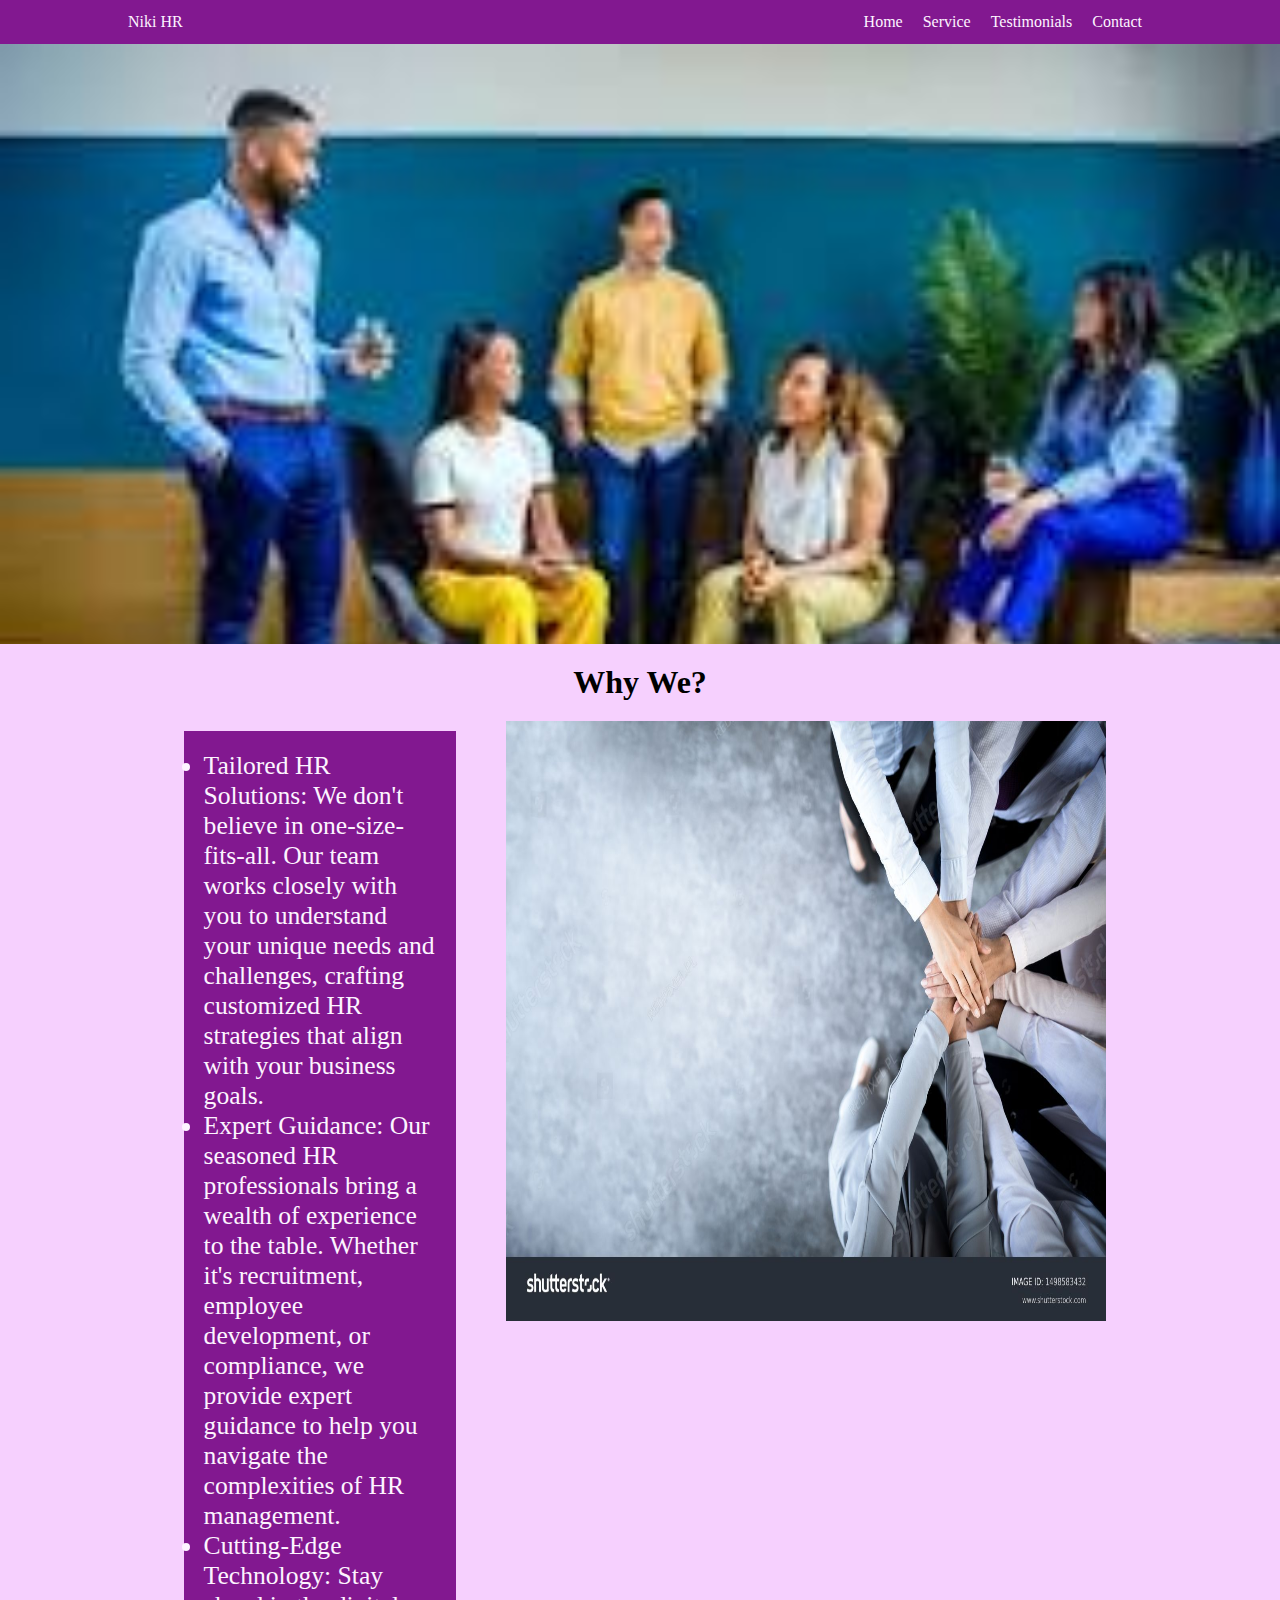
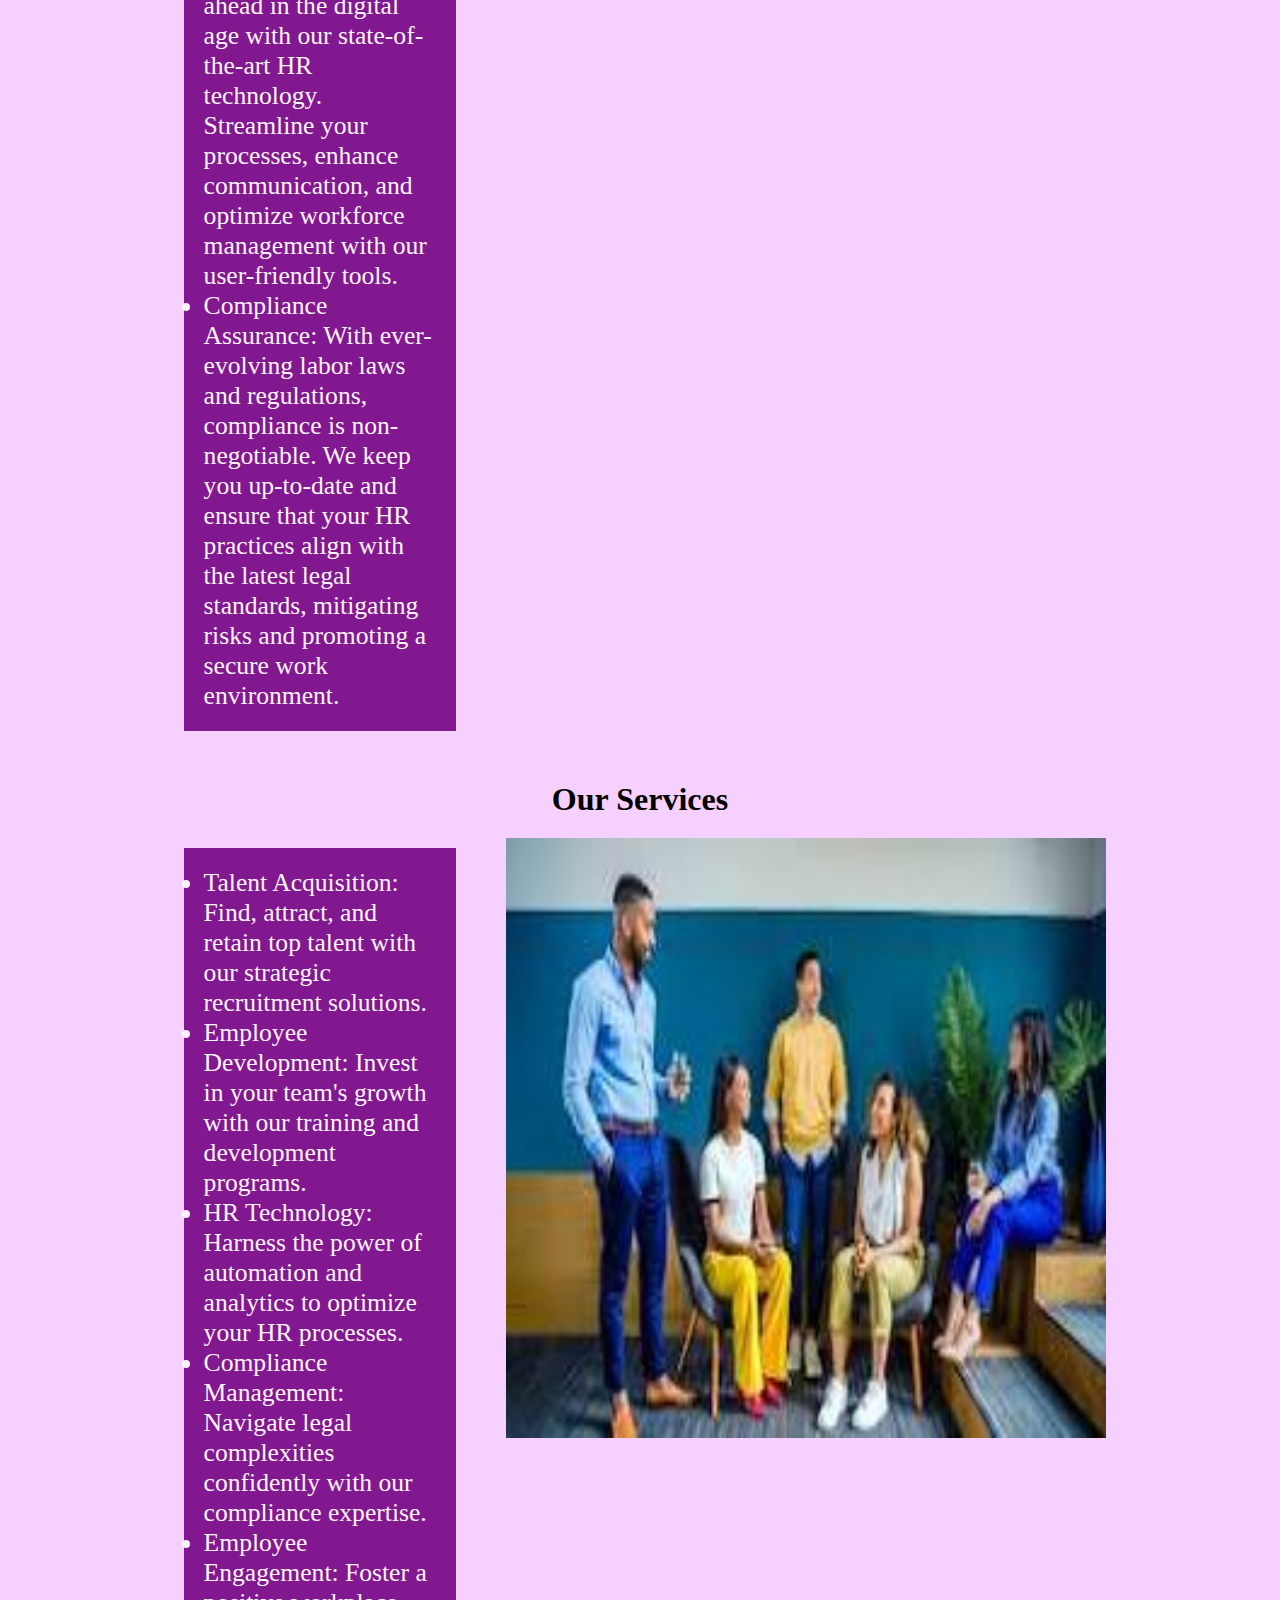
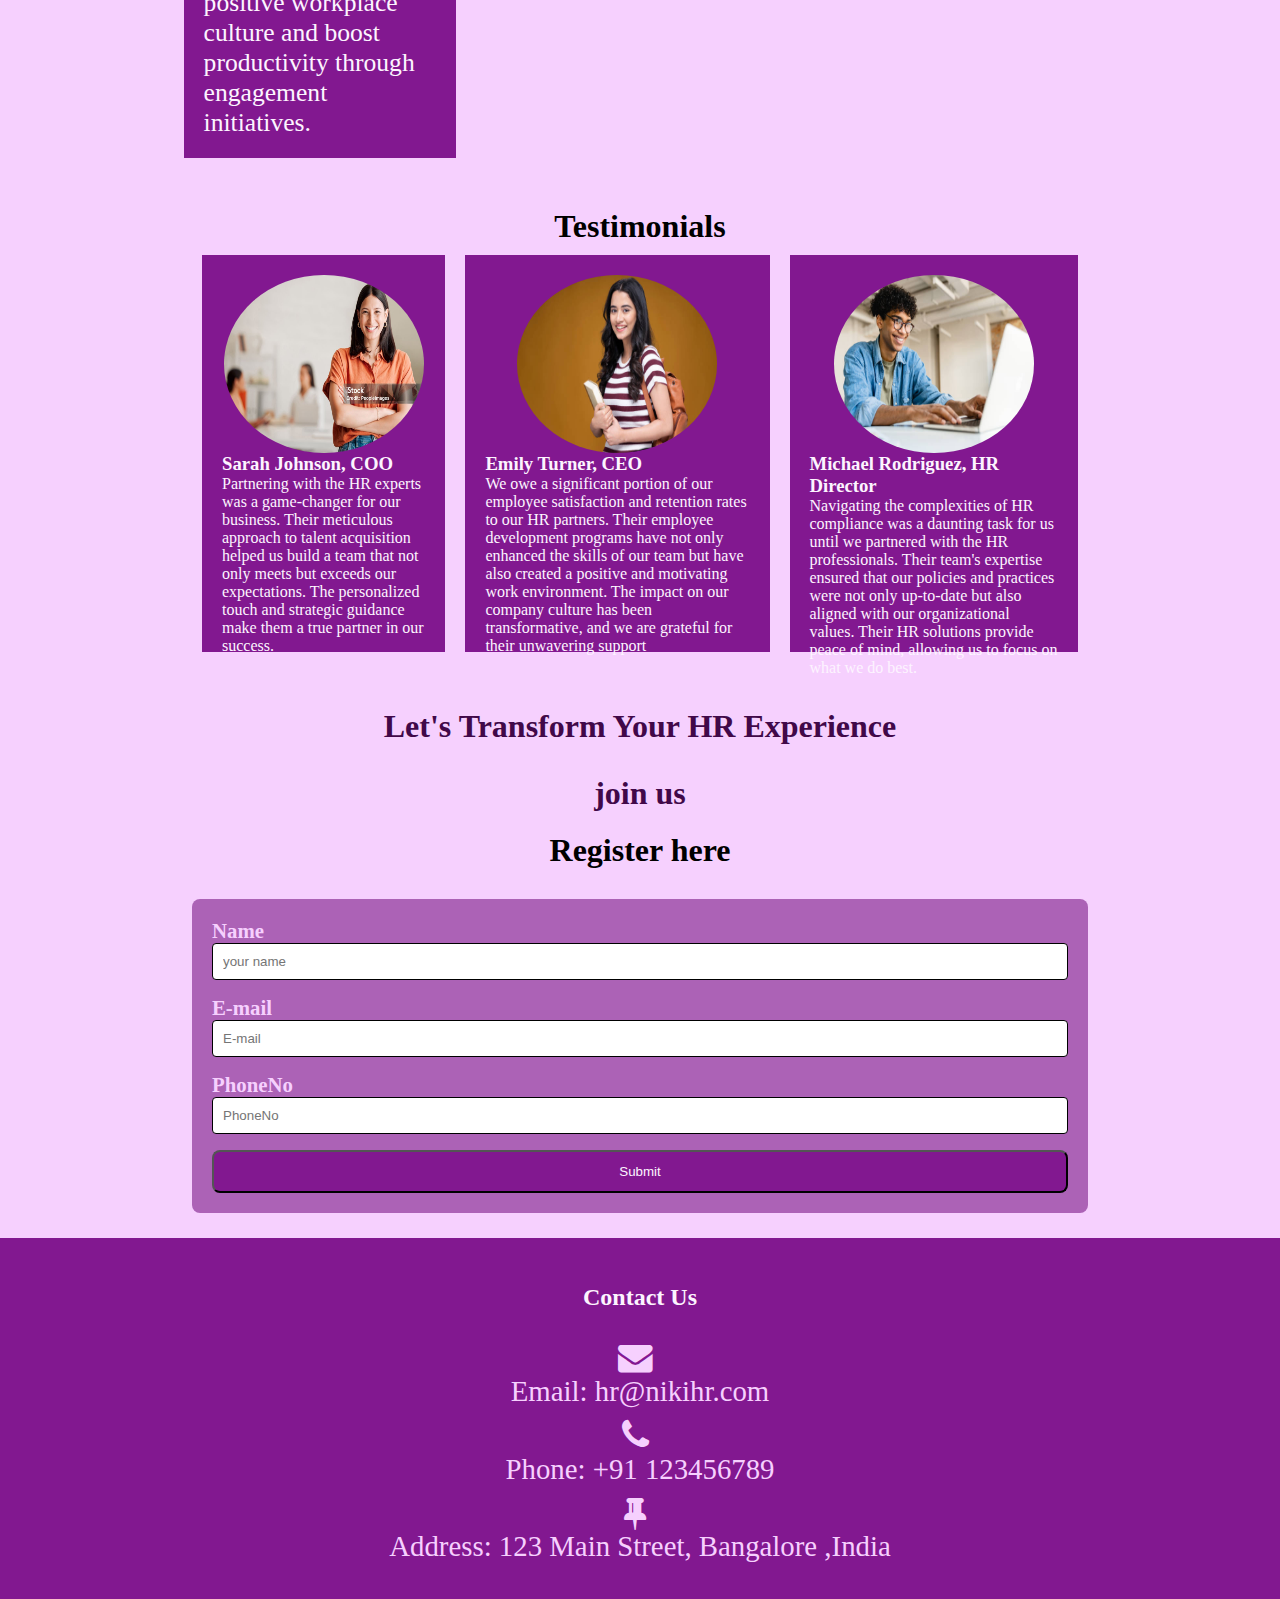
<file: index.html>
<!DOCTYPE html>
<html lang="en">
  <head>
    <meta charset="UTF-8" />
    <meta name="viewport" content="width=device-width, initial-scale=1.0" />
    <title>HR</title>
    <link rel="stylesheet" href="style.css" />
    <link rel="stylesheet" href="https://cdnjs.cloudflare.com/ajax/libs/font-awesome/4.7.0/css/font-awesome.min.css">
  </head>
  <body>
    <nav>
      <div class="brand">Niki HR</div>
      <ul class="links">
        <li ><a class="link"href="#home">Home</a></li>
        <li><a  class="link"href="#Service">Service</a></li>
        <li ><a class="link" href="#Testimonials">Testimonials</a></li>
        <li ><a class="link" href="#Contact">Contact</a></li>
      </ul>
    </nav>
  
    <div class="imagediv"></div>

    <h2 class="h2">Why We?</h2>

    <section class="home" id="home">
       
      <div class="text">
       <ul class="text_content">
          <li class="fade-in">
            Tailored HR Solutions: We don't believe in one-size-fits-all. Our
            team works closely with you to understand your unique needs and
            challenges, crafting customized HR strategies that align with your
            business goals.
          </li>
          <li class="fade-in">
            Expert Guidance: Our seasoned HR professionals bring a wealth of
            experience to the table. Whether it's recruitment, employee
            development, or compliance, we provide expert guidance to help you
            navigate the complexities of HR management.
          </li>
          <li class="fade-in">
            Cutting-Edge Technology: Stay ahead in the digital age with our
            state-of-the-art HR technology. Streamline your processes, enhance
            communication, and optimize workforce management with our
            user-friendly tools.
          </li>
          <li class="fade-in">
            Compliance Assurance: With ever-evolving labor laws and regulations,
            compliance is non-negotiable. We keep you up-to-date and ensure that
            your HR practices align with the latest legal standards, mitigating
            risks and promoting a secure work environment.
          </li> 
        </ul> 
      </div>
      <div class="image">
        <img class="img" src="hands.jpg" alt="group-people"/>
      </div>
    </section>

    <h2 class="h2">Our Services</h2>
    <section class="home" id="Service">
        <div class="text">
          <ul>
            <li class="fade-in">Talent Acquisition: Find, attract, and retain top talent with our strategic recruitment solutions.</li>
            
            <li class="fade-in">Employee Development: Invest in your team's growth with our training and development programs.</li>
            
            <li class="fade-in">HR Technology: Harness the power of automation and analytics to optimize your HR processes.</li>
            
            <li class="fade-in">Compliance Management: Navigate legal complexities confidently with our compliance expertise.</li>
            
            <li class="fade-in">Employee Engagement: Foster a positive workplace culture and boost productivity through engagement initiatives.</li>
            </ul>
        </div>
        <div class="image">
          <img  class="img" src="background.jpeg" alt="background" >
        </div>
      
    </section>
    <h2 class="h2">Testimonials</h2>
     <section class="testimonial" id="Testimonials">  
      <div class="testimony-container">
                
        <img src="girl1.jpg" alt="girl1" width="200px" height="100px">
        <h3>Sarah Johnson, COO</h3>
        <p>Partnering with the HR experts was a game-changer for our business. Their meticulous approach to talent acquisition helped us build a team that not only meets but exceeds our expectations. The personalized touch and strategic guidance make them a true partner in our success.</p>   </div>
    <div class="testimony-container">
        <img src="girl2.jpg" alt="girl2" width="200px" height="100px">
        <h3>Emily Turner, CEO</h3>
        <p>We owe a significant portion of our employee satisfaction and retention rates to our HR partners. Their employee development programs have not only enhanced the skills of our team but have also created a positive and motivating work environment. The impact on our company culture has been transformative, and we are grateful for their unwavering support</p>
    </div>
    <div class="testimony-container">
        <img src="boy1.jpg" alt="boy1" width="200px" height="100px">
        <h3>Michael Rodriguez, HR Director</h3>
        <p>Navigating the complexities of HR compliance was a daunting task for us until we partnered with the HR professionals. Their team's expertise ensured that our policies and practices were not only up-to-date but also aligned with our organizational values. Their HR solutions provide peace of mind, allowing us to focus on what we do best.</p>
    </div>
     </section>
     <section class="contact">
      <div class="contact-text">
        <h3 style="text-align: center; font-size:2em;">Let's Transform Your HR Experience </h3>
        <h4 style="text-align: center; font-size:2em">join us</h4>
</div>
<div class="form">
<h3 style="text-align:center; font-size:2em;">Register here  </h3>

<form>
    <label for="name" class="label">Name</label>
    <input type="text" placeholder="your name" name="name">
   <label for="E-mail" class="label"> E-mail</label>
    <input type="email" placeholder="E-mail" name="E-mail">
    <label for="PhoneNo" class="label">PhoneNo</label>
    <input type="number" placeholder="PhoneNo" name="PhoneNo">
    <button type="submit">Submit</button>
</form>
    </div>
    </div>
     
     </section>

     <footer class="footer">
      <div class="contact" id="contact">
        <h3>Contact Us</h3>
        <ul class="contact-text">
          <li>
            <i class="fa fa-envelope"></i> Email: hr@nikihr.com
          </li>
          <li>
            <i class="fa fa-phone"></i>Phone: +91 123456789
          </li>
          <li>
            <i class="fa fa-thumb-tack"></i>Address: 123 Main Street, Bangalore ,India
          </li>
        </ul>
      </div>
    </footer>
</body>
</html>
</file>
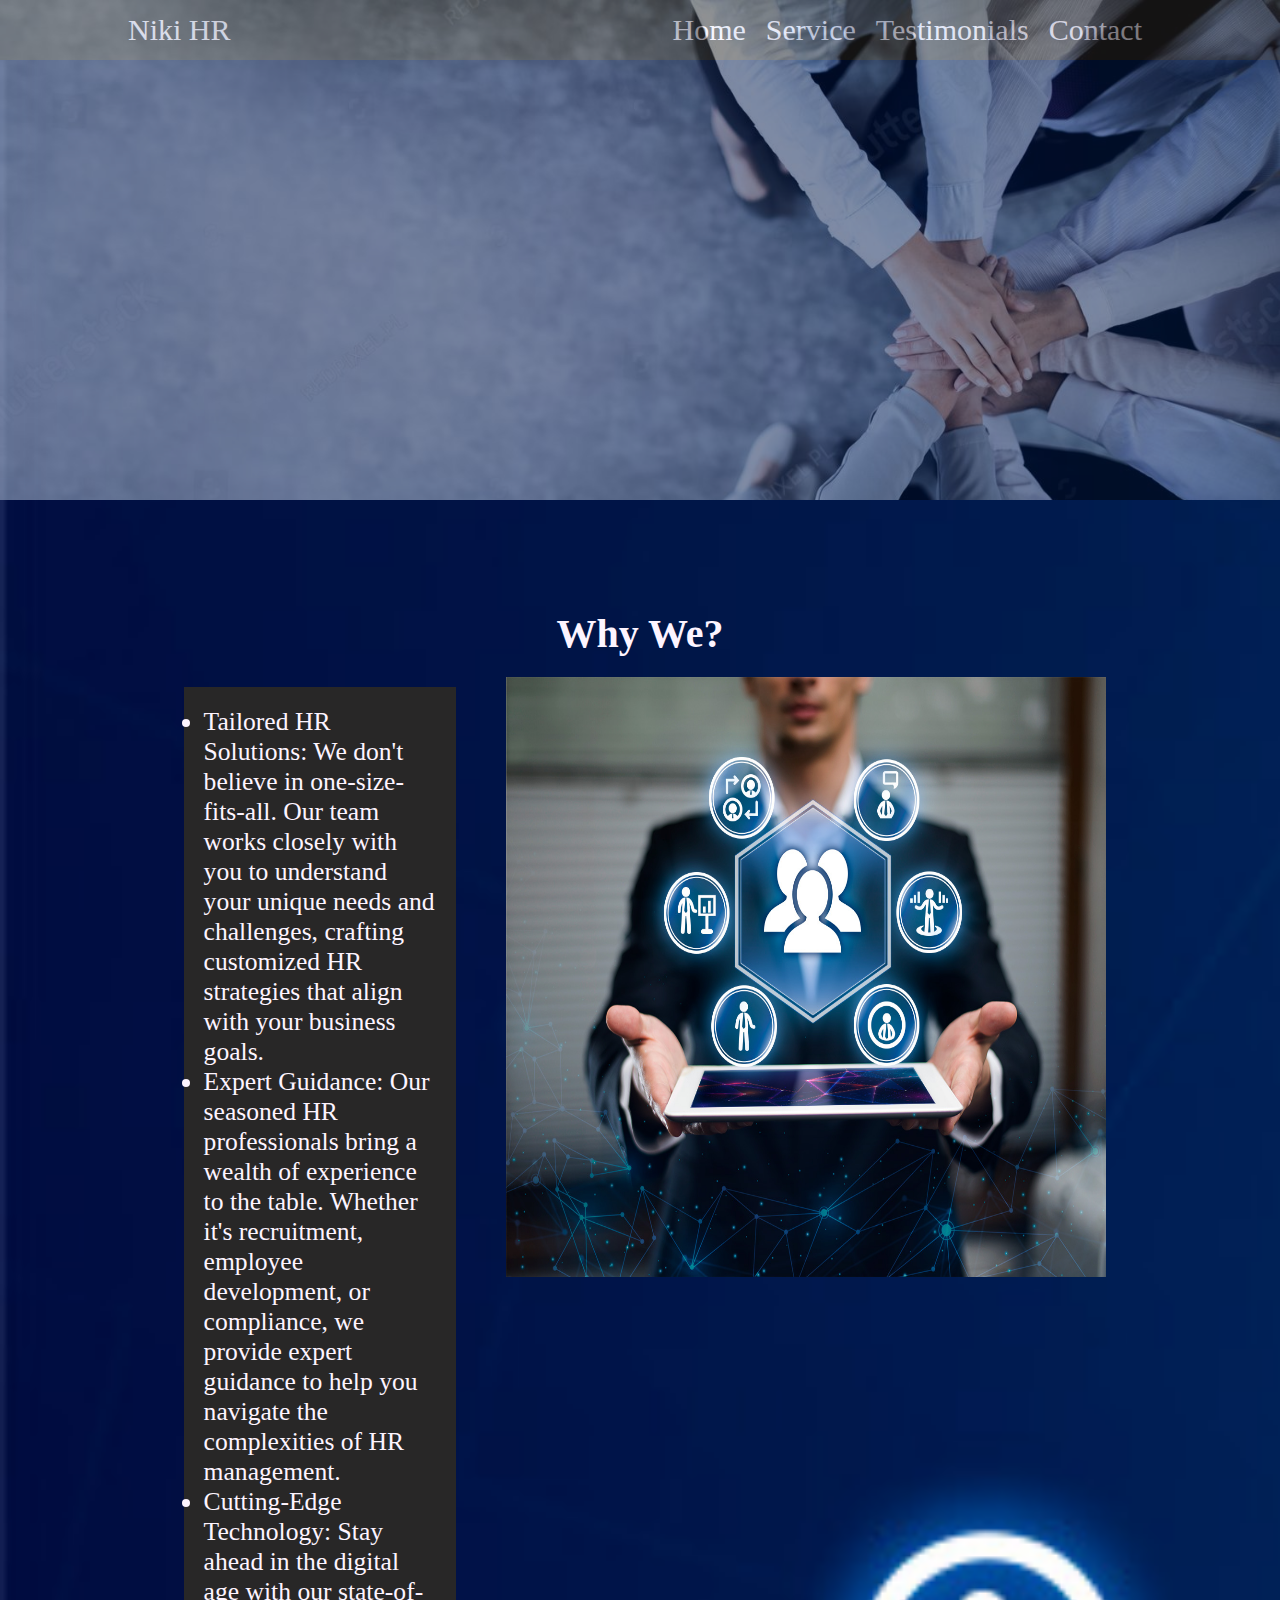
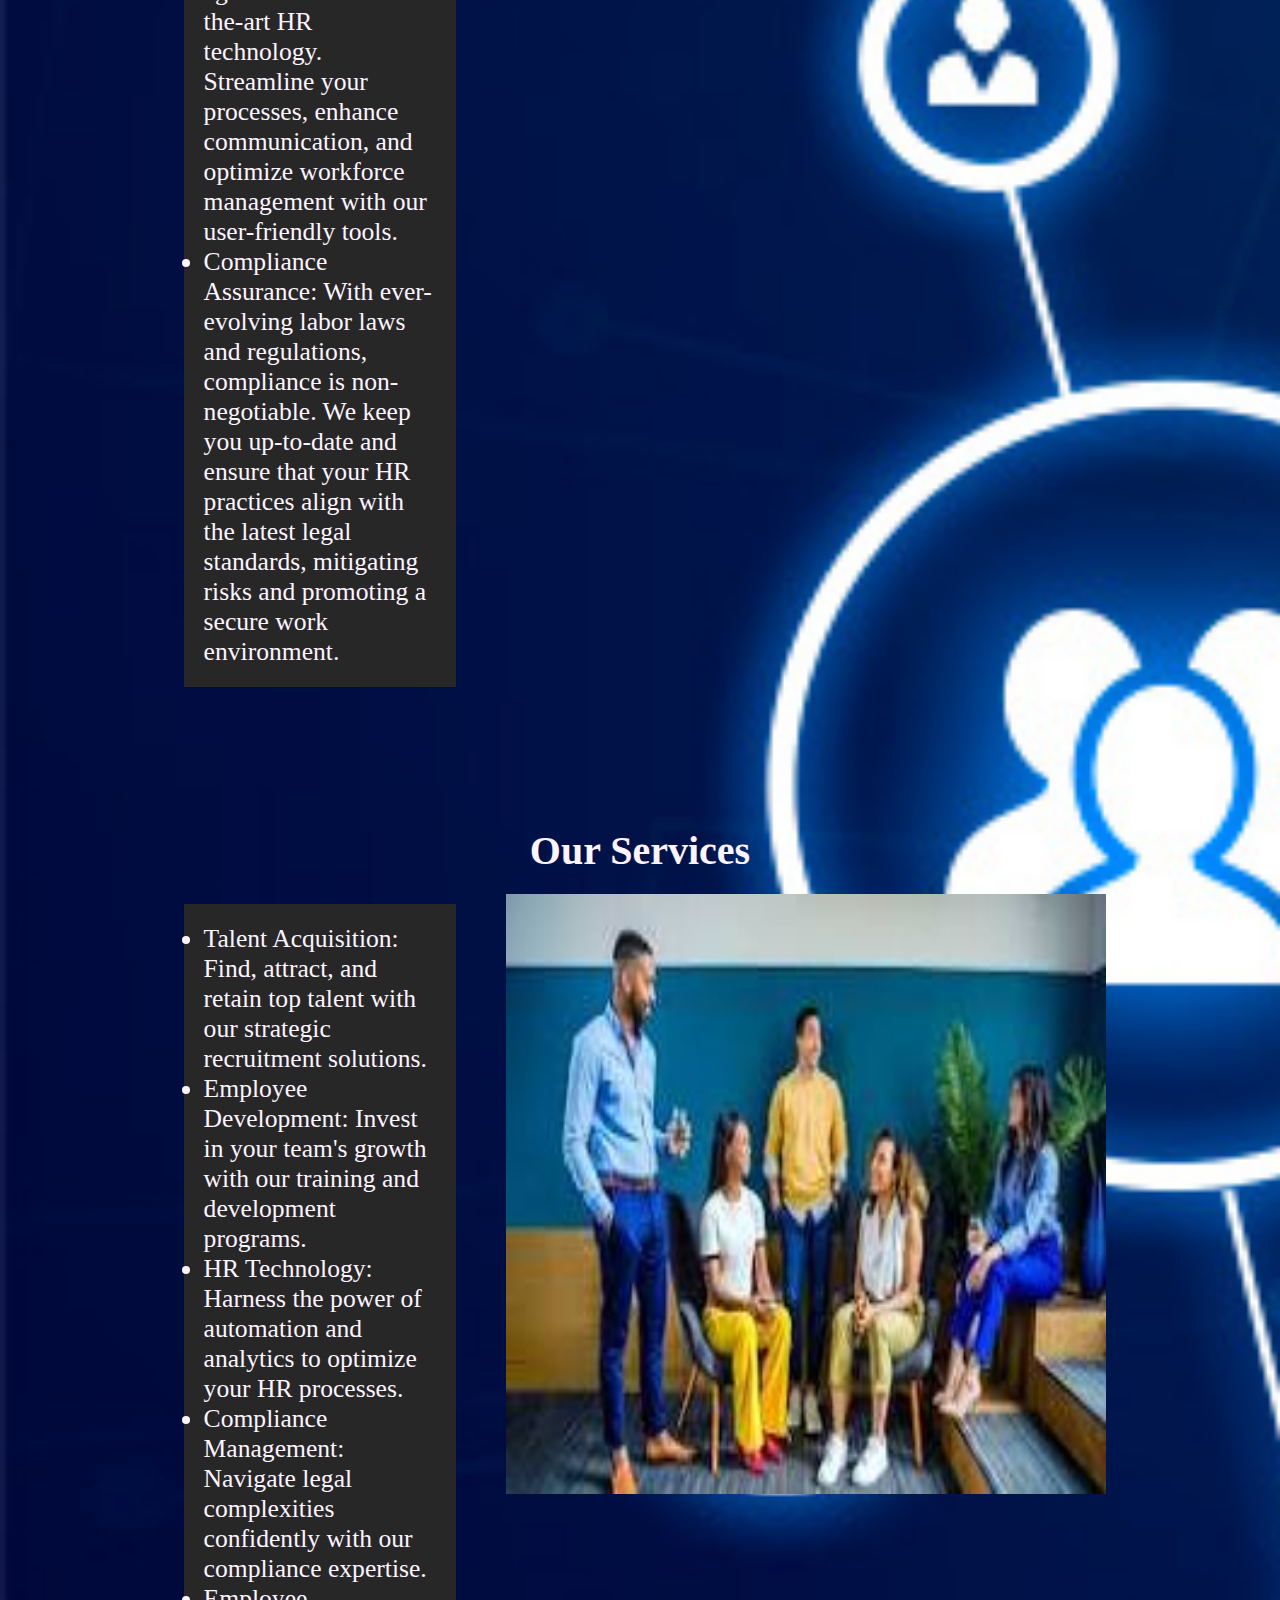
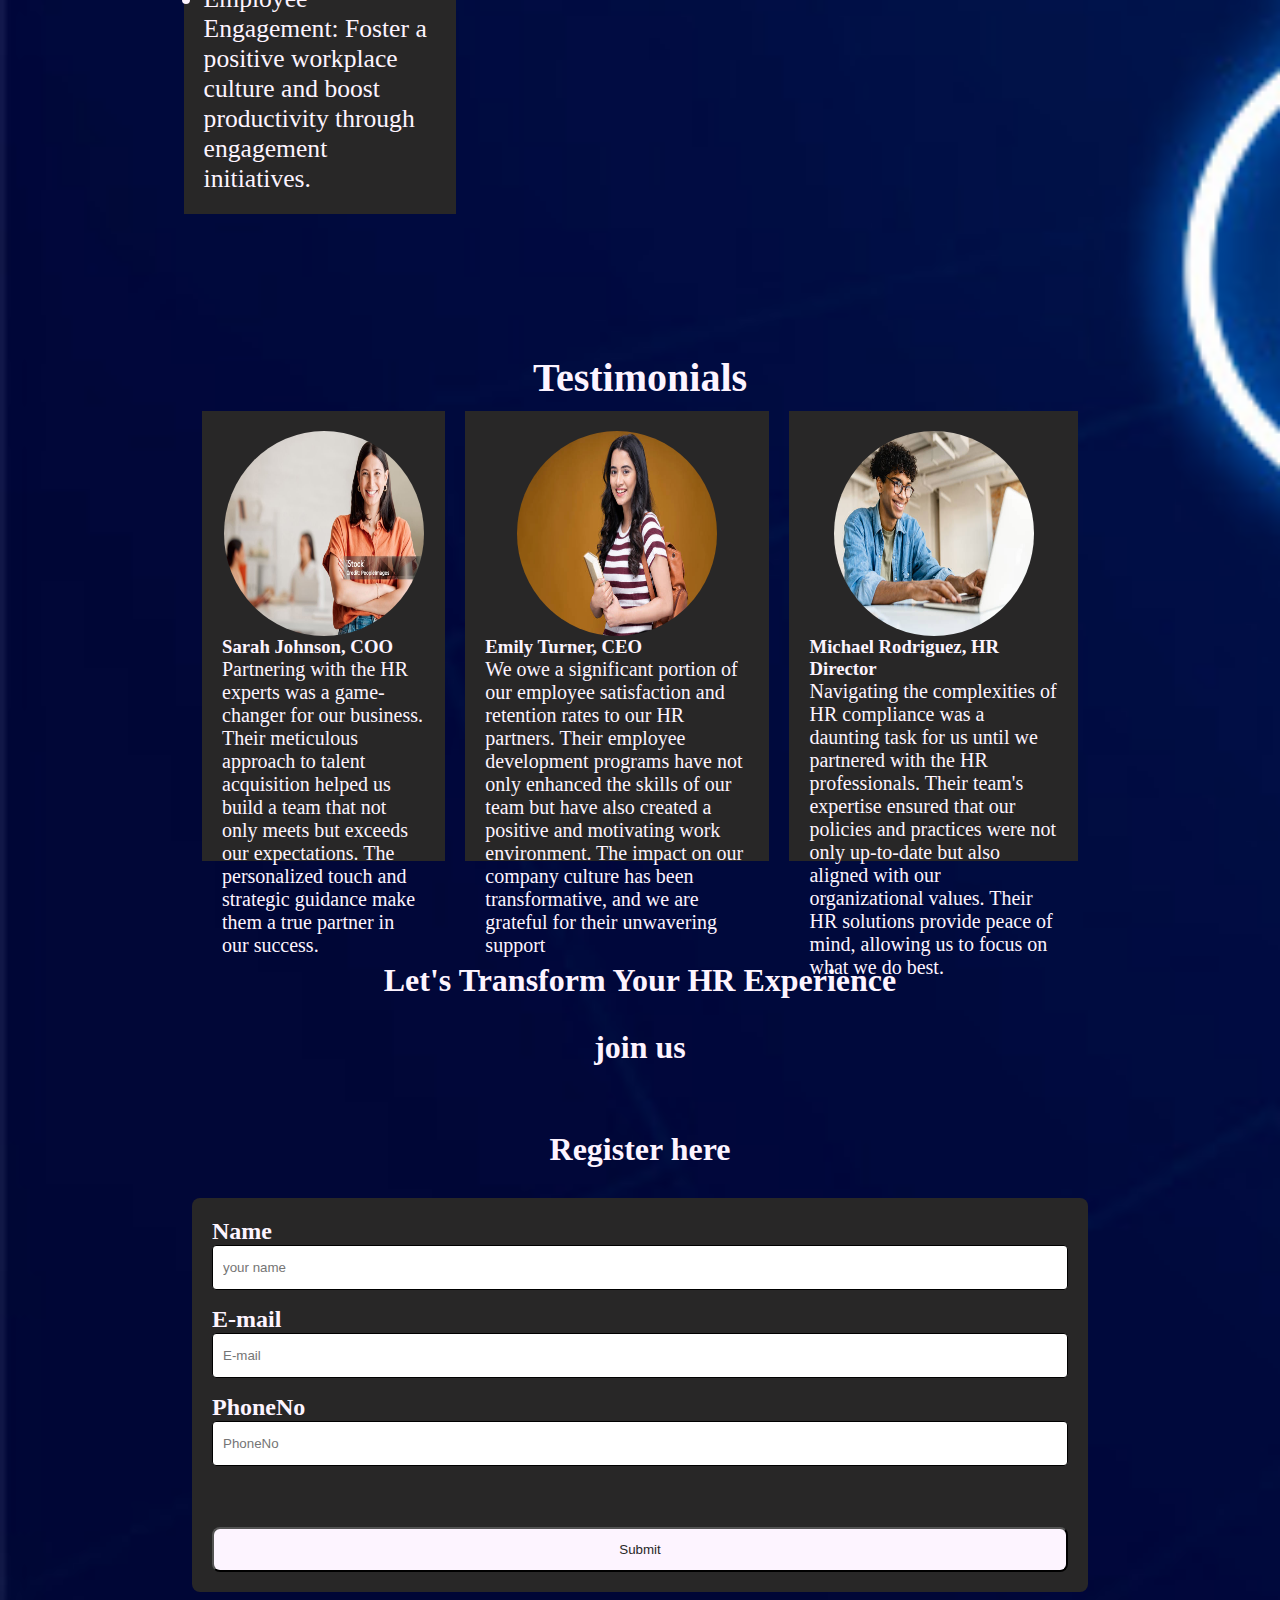
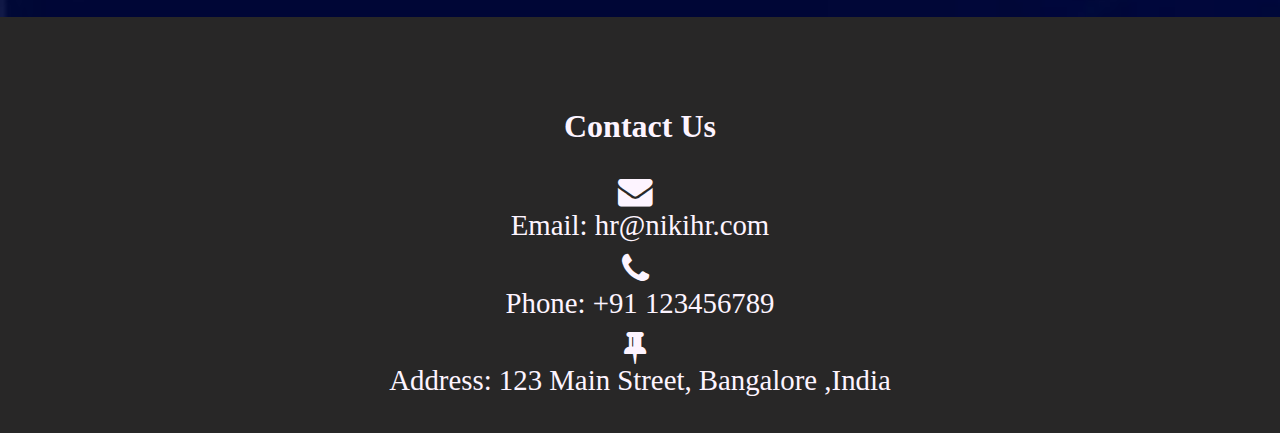
<file: Landing Page/index.html>
<!DOCTYPE html>
<html lang="en">
  <head>
    <meta charset="UTF-8" />
    <meta name="viewport" content="width=device-width, initial-scale=1.0" />
    <title>HR</title>
    <link rel="stylesheet" href="style.css" />
    <link rel="stylesheet" href="https://cdnjs.cloudflare.com/ajax/libs/font-awesome/4.7.0/css/font-awesome.min.css">
  </head>
  <body>
    <nav>
      <div class="brand">Niki HR</div>
      <ul class="links">
        <li ><a class="link"href="#home">Home</a></li>
        <li><a  class="link"href="#Service">Service</a></li>
        <li ><a class="link" href="#Testimonials">Testimonials</a></li>
        <li ><a class="link" href="#Contact">Contact</a></li>
      </ul>
    </nav>
  
    <div class="imagediv"></div>

    <h2 class="h2">Why We?</h2>

    <section class="home" id="home">
       
      <div class="text">
       <ul class="text_content">
          <li class="fade-in">
            Tailored HR Solutions: We don't believe in one-size-fits-all. Our
            team works closely with you to understand your unique needs and
            challenges, crafting customized HR strategies that align with your
            business goals.
          </li>
          <li class="fade-in">
            Expert Guidance: Our seasoned HR professionals bring a wealth of
            experience to the table. Whether it's recruitment, employee
            development, or compliance, we provide expert guidance to help you
            navigate the complexities of HR management.
          </li>
          <li class="fade-in">
            Cutting-Edge Technology: Stay ahead in the digital age with our
            state-of-the-art HR technology. Streamline your processes, enhance
            communication, and optimize workforce management with our
            user-friendly tools.
          </li>
          <li class="fade-in">
            Compliance Assurance: With ever-evolving labor laws and regulations,
            compliance is non-negotiable. We keep you up-to-date and ensure that
            your HR practices align with the latest legal standards, mitigating
            risks and promoting a secure work environment.
          </li> 
        </ul> 
      </div>
      <div class="image">
        <img class="img" src="human-resources-concept-with-man.jpg" alt="group-people"/>
      </div>
    </section>

    <h2 class="h2">Our Services</h2>
    <section class="home" id="Service">
        <div class="text">
          <ul>
            <li class="fade-in">Talent Acquisition: Find, attract, and retain top talent with our strategic recruitment solutions.</li>
            
            <li class="fade-in">Employee Development: Invest in your team's growth with our training and development programs.</li>
            
            <li class="fade-in">HR Technology: Harness the power of automation and analytics to optimize your HR processes.</li>
            
            <li class="fade-in">Compliance Management: Navigate legal complexities confidently with our compliance expertise.</li>
            
            <li class="fade-in">Employee Engagement: Foster a positive workplace culture and boost productivity through engagement initiatives.</li>
            </ul>
        </div>
        <div class="image">
          <img  class="img" src="background.jpeg" alt="background" >
        </div>
      
    </section>
    <h2 class="h2">Testimonials</h2>
     <section class="testimonial" id="Testimonials">  
      <div class="testimony-container">
                
        <img src="girl1.jpg" alt="girl1" width="200px" height="100px">
        <h3>Sarah Johnson, COO</h3>
        <p>Partnering with the HR experts was a game-changer for our business. Their meticulous approach to talent acquisition helped us build a team that not only meets but exceeds our expectations. The personalized touch and strategic guidance make them a true partner in our success.</p>   </div>
    <div class="testimony-container">
        <img src="girl2.jpg" alt="girl2" width="200px" height="100px">
        <h3>Emily Turner, CEO</h3>
        <p>We owe a significant portion of our employee satisfaction and retention rates to our HR partners. Their employee development programs have not only enhanced the skills of our team but have also created a positive and motivating work environment. The impact on our company culture has been transformative, and we are grateful for their unwavering support</p>
    </div>
    <div class="testimony-container">
        <img src="boy1.jpg" alt="boy1" width="200px" height="100px">
        <h3>Michael Rodriguez, HR Director</h3>
        <p>Navigating the complexities of HR compliance was a daunting task for us until we partnered with the HR professionals. Their team's expertise ensured that our policies and practices were not only up-to-date but also aligned with our organizational values. Their HR solutions provide peace of mind, allowing us to focus on what we do best.</p>
    </div>
     </section>
     <section class="contact">
      <div class="contact-text">
        <h3 style="text-align: center; font-size:2em; color:#fdf4ff;">Let's Transform Your HR Experience </h3>
        <h4 style="text-align: center; font-size:2em; color:#fdf4ff;">join us</h4>
</div>
<div class="form">
<h3 style="text-align:center; font-size:2em;color:#fdf4ff">Register here  </h3>

<form>
    <label for="name" class="label">Name</label>
    <input type="text" placeholder="your name" name="name">
   <label for="E-mail" class="label"> E-mail</label>
    <input type="email" placeholder="E-mail" name="E-mail">
    <label for="PhoneNo" class="label">PhoneNo</label>
    <input type="number" placeholder="PhoneNo" name="PhoneNo">
    <button type="submit">Submit</button>
</form>
    </div>
    </div>
     
     </section>

     <footer class="footer">
      <div class="contact" id="Contact">
        <h3>Contact Us</h3>
        <ul class="contact-text">
          <li>
            <i class="fa fa-envelope"></i> Email: hr@nikihr.com
          </li>
          <li>
            <i class="fa fa-phone"></i>Phone: +91 123456789
          </li>
          <li>
            <i class="fa fa-thumb-tack"></i>Address: 123 Main Street, Bangalore ,India
          </li>
        </ul>
      </div>
    </footer>
</body>
</html>
</file>
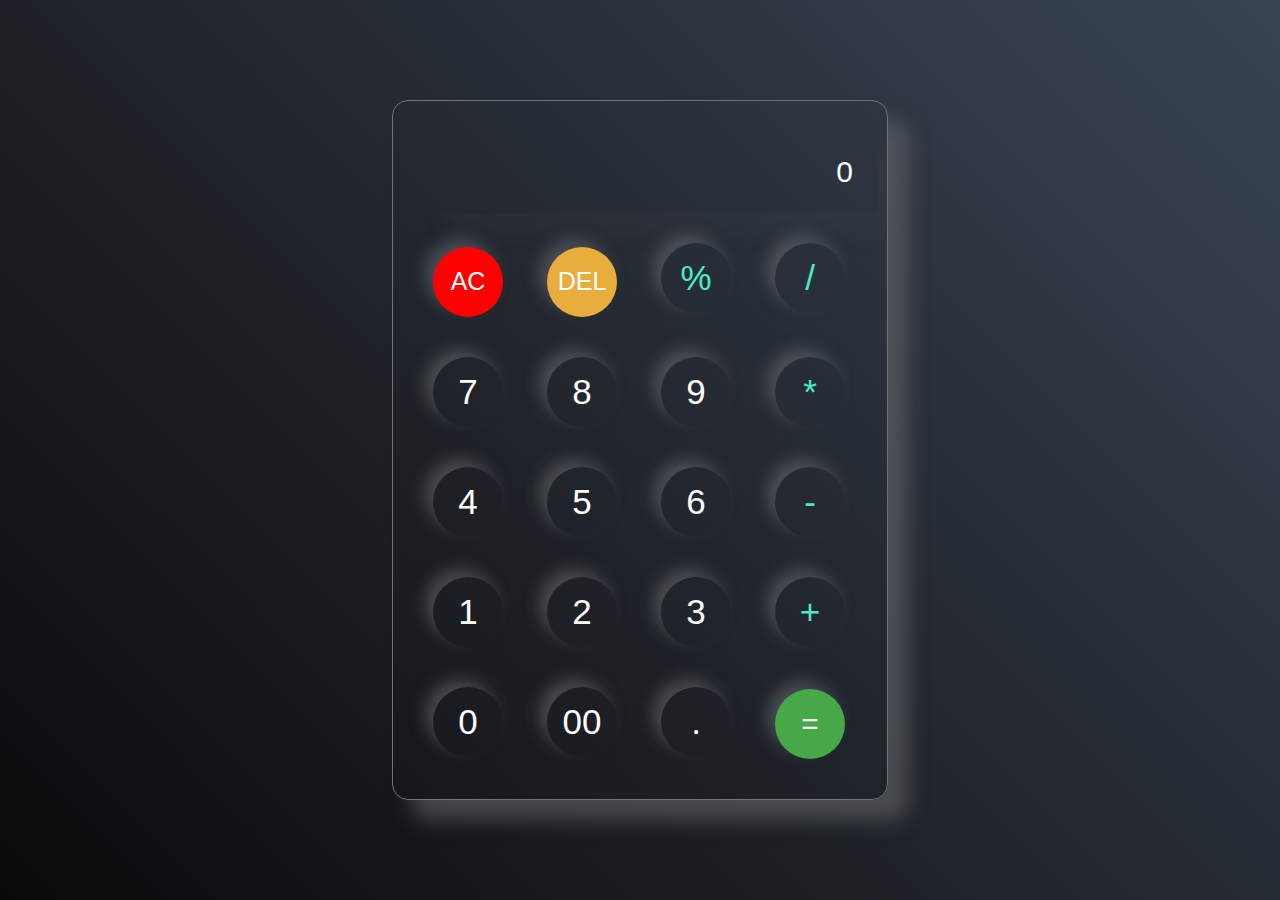
<file: calculator.html>
<!DOCTYPE html>
<html lang="en">
<head>
    <meta charset="UTF-8">
    <meta name="viewport" content="width=device-width, initial-scale=1.0">
    <link rel="stylesheet" href="calculator.css">
    <script src="calculator.js" defer ></script>
    <title>Calculator</title>
</head>
<body>
    <div class="calculator">
        <input type="text" id="inputtext" placeholder=0>
         <div>
            <button class="clear">AC</button>
            <button class="DEL">DEL</button>
            <button class="operator">%</button>
            <button class="operator">/</button>
         </div>
         <div>
            <button>7</button>
            <button>8</button>
            <button>9</button>
            <button class="operator">*</button>
         </div>
         <div>
            <button>4</button>
            <button>5</button>
            <button>6</button>
            <button class="operator">-</button>
         </div>
         <div>
            <button>1</button>
            <button>2</button>
            <button>3</button>
            <button class="operator">+</button>
         </div>
         <div>
            <button>0</button>
            <button>00</button>
            <button>.</button>
            <button class="equal">=</button>
            
         </div>
        
    </div>
</body>
</html>
</file>
<file: style.css>
* {
  margin: 0;
  padding: 0;
  box-sizing: border-box;

}
body {
  background-color: #f6d0fe;
}

.imagediv{
background-image: url('background.jpeg');
height:600px;
background-repeat: no-repeat;
background-size:cover;  

}

nav {
  display: flex;
  width: 100%;
  padding: 1% 10%;
  justify-content: space-between;
  background-color: #821890;
}

.brand {
  display: flex;
  align-items: center;
  background-color: #821890;
  color: #fdf4ff;
}

.links {
  list-style-type: none;
  display: flex;
  background-color: #821890;
}

.link {
  padding: 10px;
  cursor: pointer;
  color: #fdf4ff;
  text-decoration: none;
}

.h2 {
  text-align: center;
  padding-top:20px;
  font-size:2em;
}
.home {
  display: flex;
  padding: 0 12%;
}

.text {
  font-size: 1.6em;
  width: 50%;
  margin: 30px;
  padding: 20px;
  color: #fdf4ff;
  background-color: #821890;
  
}


.image {
  padding: 20px;
}
.img {
  width: 600px;
  height: 600px;
}

.testimonial {
  display: flex;
  padding: 0 15%;
}

.testimony-container {
  margin: 10px;
  padding: 20px;
  background-color: #821890;
  color: #fdf4ff;
}
.home h3 {
  text-align: center;
  margin: 10px;
}

.testimony-container img {
  display: block;
  margin: auto;
  border-radius: 50%;
  height: 50%;
}

.contact {
  display: block;
  padding: 2% 15%;
}
.contact h3 {
  padding: 20px;
}
.contact-text {
  width: 100%;
  color: #410849;
}




form {
  background-color: #ffffff;
  padding: 20px;
  border-radius: 8px;
  background-color: #ac62b6;
}

input {
  width: 100%;
  padding: 10px;
  margin-bottom: 16px;
  border: 1px solid;
  border-radius: 4px;
}
label {
  color: #f6d0fe;
  font-size: 1.3em;
  font-weight: bold;
}
button {
  padding: 12px;
  text-align: center;
  border-radius: 8px;
  background-color: #821890;
  width: 100%;
  color: #fdf4ff;
} 

.footer {
  background-color: #821890;
  color: #fdf4ff;
  justify-content: end;
  text-align: center;

  
}

.contact h3 {
  font-size: 1.5em;
  margin-bottom: 10px;
}

.contact-text {
  list-style: none;
  padding: 0;
}

.contact-text li {
  margin-bottom: 10px;
  display: flex;
  flex-direction: column;
  align-items: center;
  color: #f6d0fe;
  font-size: 1.8em;
  

}

.contact-text li i {
  margin-right: 10px;
  font-size: 1.2em;
}

.fade-in{
animation:fade-in 2s ease-in;
}
@keyframes fade-in {
  0%{
   opacity:0;
   transform: translate(0px,100px);
  }
  100%{
   opacity:1;
   transform: translate(0px,0px);
  }
}
</file>
<file: Landing Page/style.css>
* {
  margin: 0;
  padding: 0;
  box-sizing: border-box;
}
body {
  /* background-color: #f6d0fe; */
  background-image: url(human-resources-concept-with-hand.jpg);
  background-repeat: no-repeat;
  background-size: cover;
}

.imagediv {
  background-image: url("hands.jpg");
  height: 500px;
  background-repeat: no-repeat;
  background-size: cover;
  opacity: 0.5;
}

nav {
  display: flex;
  width: 100%;
  padding: 1% 10%;
  justify-content: space-between;
  /* background-color: #821890; */
  background-color: #282727;
  position: fixed;
}

.brand {
  display: flex;
  align-items: center;
  background-color: #282727;
  color: #fdf4ff;
  font-size: 30px;
}

.links {
  list-style-type: none;
  display: flex;
  /* background-color: #821890; */
  background-color: #282727;
}

.link {
  padding: 10px;
  cursor: pointer;
  color: #fdf4ff;
  text-decoration: none;
  font-size: 30px;
}

.h2 {
  text-align: center;
  padding-top: 20px;
  font-size: 2.5em;
  color: #fdf4ff;
  margin-top: 10vh;
}
.home {
  display: flex;
  padding: 0 12%;
}

.text {
  font-size: 1.6em;
  width: 50%;
  margin: 30px;
  padding: 20px;
  color: #fdf4ff;
  background-color: #282727;
}

.image {
  padding: 20px;
}
.img {
  width: 600px;
  height: 600px;
}

.testimonial {
  display: flex;
  padding: 0 15%;
}

.testimony-container {
  margin: 10px;
  padding: 20px;
  background-color: #282727;
  color: #fdf4ff;
  height: 50vh;
}
.testimony-container p {
  font-size: 20px;
}
.home h3 {
  text-align: center;
  margin: 10px;
}

.testimony-container img {
  display: block;
  margin: auto;
  border-radius: 50%;
  height: 50%;
}

.contact {
  display: block;
  padding: 2% 15%;
}
.contact h3 {
  padding: 20px;
  margin-top: 5vh;
  font-size: 2.5em;
}
.contact-text {
  width: 100%;
  color: #410849;
}

form {
  background-color: #ffffff;
  padding: 20px;
  border-radius: 8px;
  background-color: #282727;
}

input {
  width: 100%;
  padding: 10px;
  margin-bottom: 16px;
  border: 1px solid;
  border-radius: 4px;
  height: 5vh;
}
label {
  color: #fdf4ff;
  font-size: 1.5em;
  font-weight: bold;
}
button {
  padding: 12px;
  text-align: center;
  border-radius: 8px;
  background-color: #fdf4ff;
  color: #282727;
  width: 100%;
  height: 5vh;
  margin-top: 5vh;
}

.footer {
  background-color: #282727;
  color: #fdf4ff;
  justify-content: end;
  text-align: center;
}

.contact h3 {
  font-size: 2em;
  margin-bottom: 10px;
}

.contact-text {
  list-style: none;
  padding: 0;
}

.contact-text li {
  margin-bottom: 10px;
  display: flex;
  flex-direction: column;
  align-items: center;
  color: #fdf4ff;
  font-size: 1.8em;
}

.contact-text li i {
  margin-right: 10px;
  font-size: 1.2em;
}

.fade-in {
  animation: fade-in 2s ease-in;
}
@keyframes fade-in {
  0% {
    opacity: 0;
    transform: translate(0px, 100px);
  }
  100% {
    opacity: 1;
    transform: translate(0px, 0px);
  }
}
</file>
<file: calculator.css>
*{
margin:0;
padding:0;
box-sizing: border-box;
}

body{
    width:100%;
    height:100vh;
    display:flex;
    justify-content: center;
    align-items: center;
    background:linear-gradient(45deg , #0a0a0a , #3a4452);
}

.calculator{
    border:1px solid #717377;
    padding:20px;
    border-radius: 16px;
    background-color: transparent;
    box-shadow: 20px 20px 20px rgba(113,115,119,0.5);
}
input{
    padding: 24px;
    width:100%;
    margin:10px;
    background:transparent;
    border:none;
    box-shadow: 20px 20px 20px rgba(84,84,84,0.1);
    font-size: 30px;
    text-align: right;
    cursor: pointer;
    color:white;
}

input::placeholder{
    color:#ffffff;
}

button{
    border:none;
    width:70px;
    height:70px;
    margin:20px;
    text-align: center;
    padding:10px;
    border-radius: 50%;
    font-size: 35px;
    background:transparent;
    color:#ffffff;
    box-shadow:  -8px -8px 15px rgba(113,115,119,0.5);
    cursor:pointer;
}
.operator{
    color:#4ceac3;
    font-size: 35px;
}
.equal{
   background-color: rgb(70, 168, 70); 
   color:#ffffff;
   font-size: 30px;
}
.DEL{
    background-color: rgb(233, 173, 61);
    font-size:25px;
    color:#ffffff
}
.clear{
    background-color:red;
    font-size: 25px;
    color: #ffffff;
}
</file>
